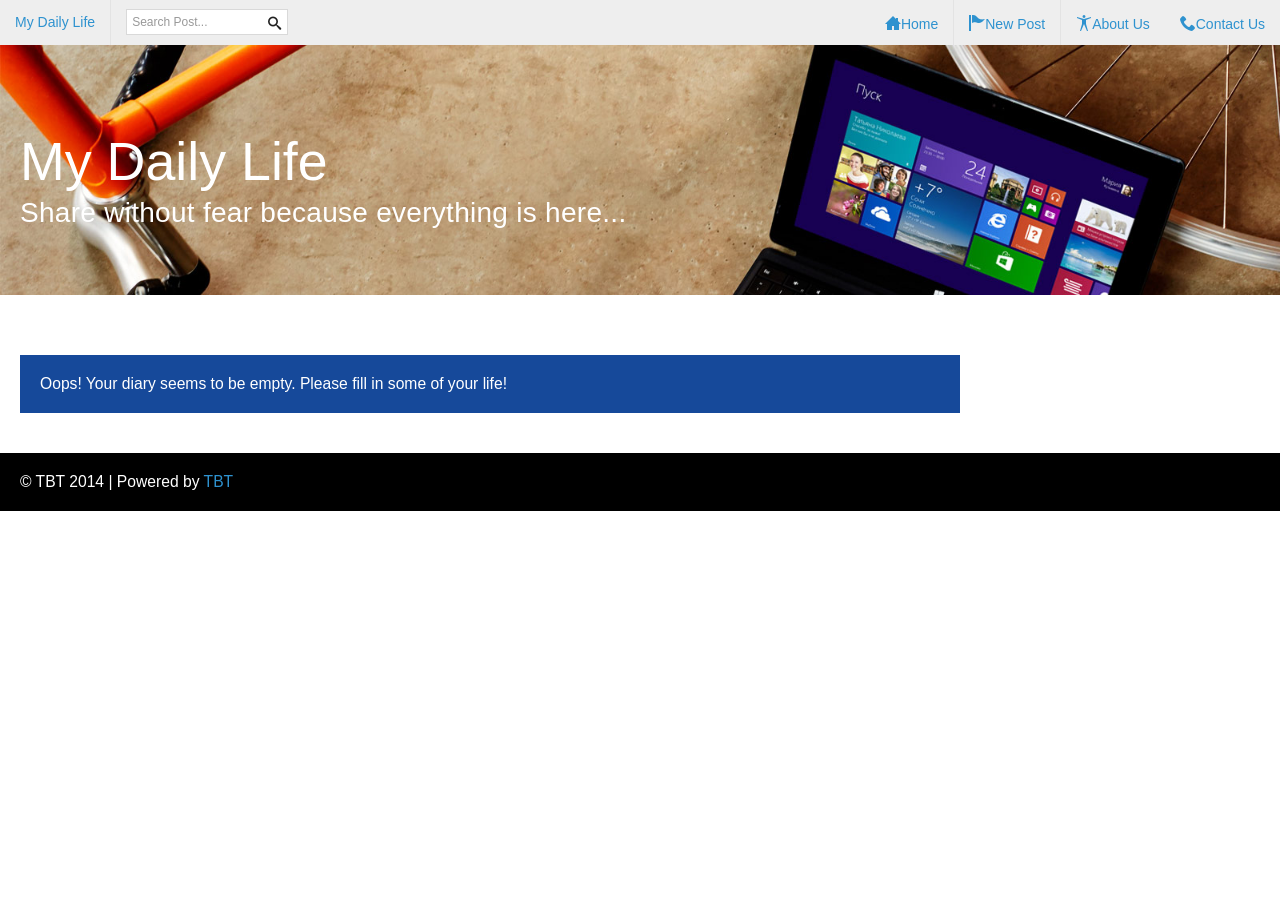
<file: index.html>
<!DOCTYPE html>
<html>

<head>
	<meta charset="utf-8">
	<meta name="viewport" content="width=device-width, initial-scale=1.0, maximum-scale=1.0, user-scalable=no">
	<meta name="application-name" content="Lifelog">
	<meta name="description" content="Lifelog is a javascript based blog to store your daily life routines locally. No content is stored in servers everything is on your computer.">
	<meta name="author" content="TBT">
	<meta name="keywords" content="blog,private, javascript, local, my life, personal diary">

	<title>My Daily Life</title>

	<link rel="stylesheet" href="css/metro-bootstrap.css">
	<link rel="stylesheet" href="css/metro-bootstrap-responsive.css">
	<link href="js/prettify/prettify.css" rel="stylesheet">
	<link href="css/custom.css" rel="stylesheet">

	<script src="js/json2.js"></script>
	<script src="js/jquery/jquery.min.js"></script>
	<script src="js/jquery/jquery.widget.min.js"></script>
	<script src="js/metro/metro.min.js"></script>

</head>

<body class="metro">
	<nav class="navigation-bar light">
		<nav class="navigation-bar-content">
			<div class="element">
				<a href=".">My Daily Life</a>
			</div>

			<div class="element place-right">
				<a href="#contact">
					<span class="icon-phone"></span>Contact Us
				</a>
			</div>
			<div class="element place-right">
				<a href="#about">
					<span class="icon-accessibility"></span>About Us
				</a>
			</div>
			<span class="element-divider place-right"></span>
			<div class="element place-right" id="newPost">
				<a href="#post">
					<span class="icon-flag-2"></span>New Post
				</a>
			</div>
			<span class="element-divider place-right"></span>
			<div class="element place-right">
				<a href=".">
					<span class="icon-home"></span>Home
				</a>
			</div>
			<span class="element-divider"></span>
			<div class="element input-element">
				<form>
					<div class="input-control text">
						<input type="text" id="search" placeholder="Search Post...">
						<button class="btn-search"></button>
					</div>
				</form>
			</div>
		</nav>
	</nav>

	<div class="grid">
		<div class="row margin-top0">
			<div class="header">
				<div class="padding20" style="padding-top:80px">
					<h1 class="fg-white">My Daily Life</h1>
					<h1 class="subheader fg-white">Share without fear because everything is here...</h1>
				</div>
			</div>
		</div>

		<div class="row padding20">
			<div class="span12" id="posts">
			</div>
		</div>

	</div>
	<div class="footer">
		&copy; TBT 2014 | Powered by <a href="http://fb.com/portoftbt">TBT</a>
	</div>

	<!-- Javascript -->
	<script src="js/AES.js"></script>
	<script src="js/sha512.js"></script>
	<script src="js/jstorage.js"></script>
	<script src="js/custom/storage.js"></script>
	<script type="text/javascript">
		$("#newPost").on('click', newPostBox);
	</script>
	
</body>

</html>
</file>
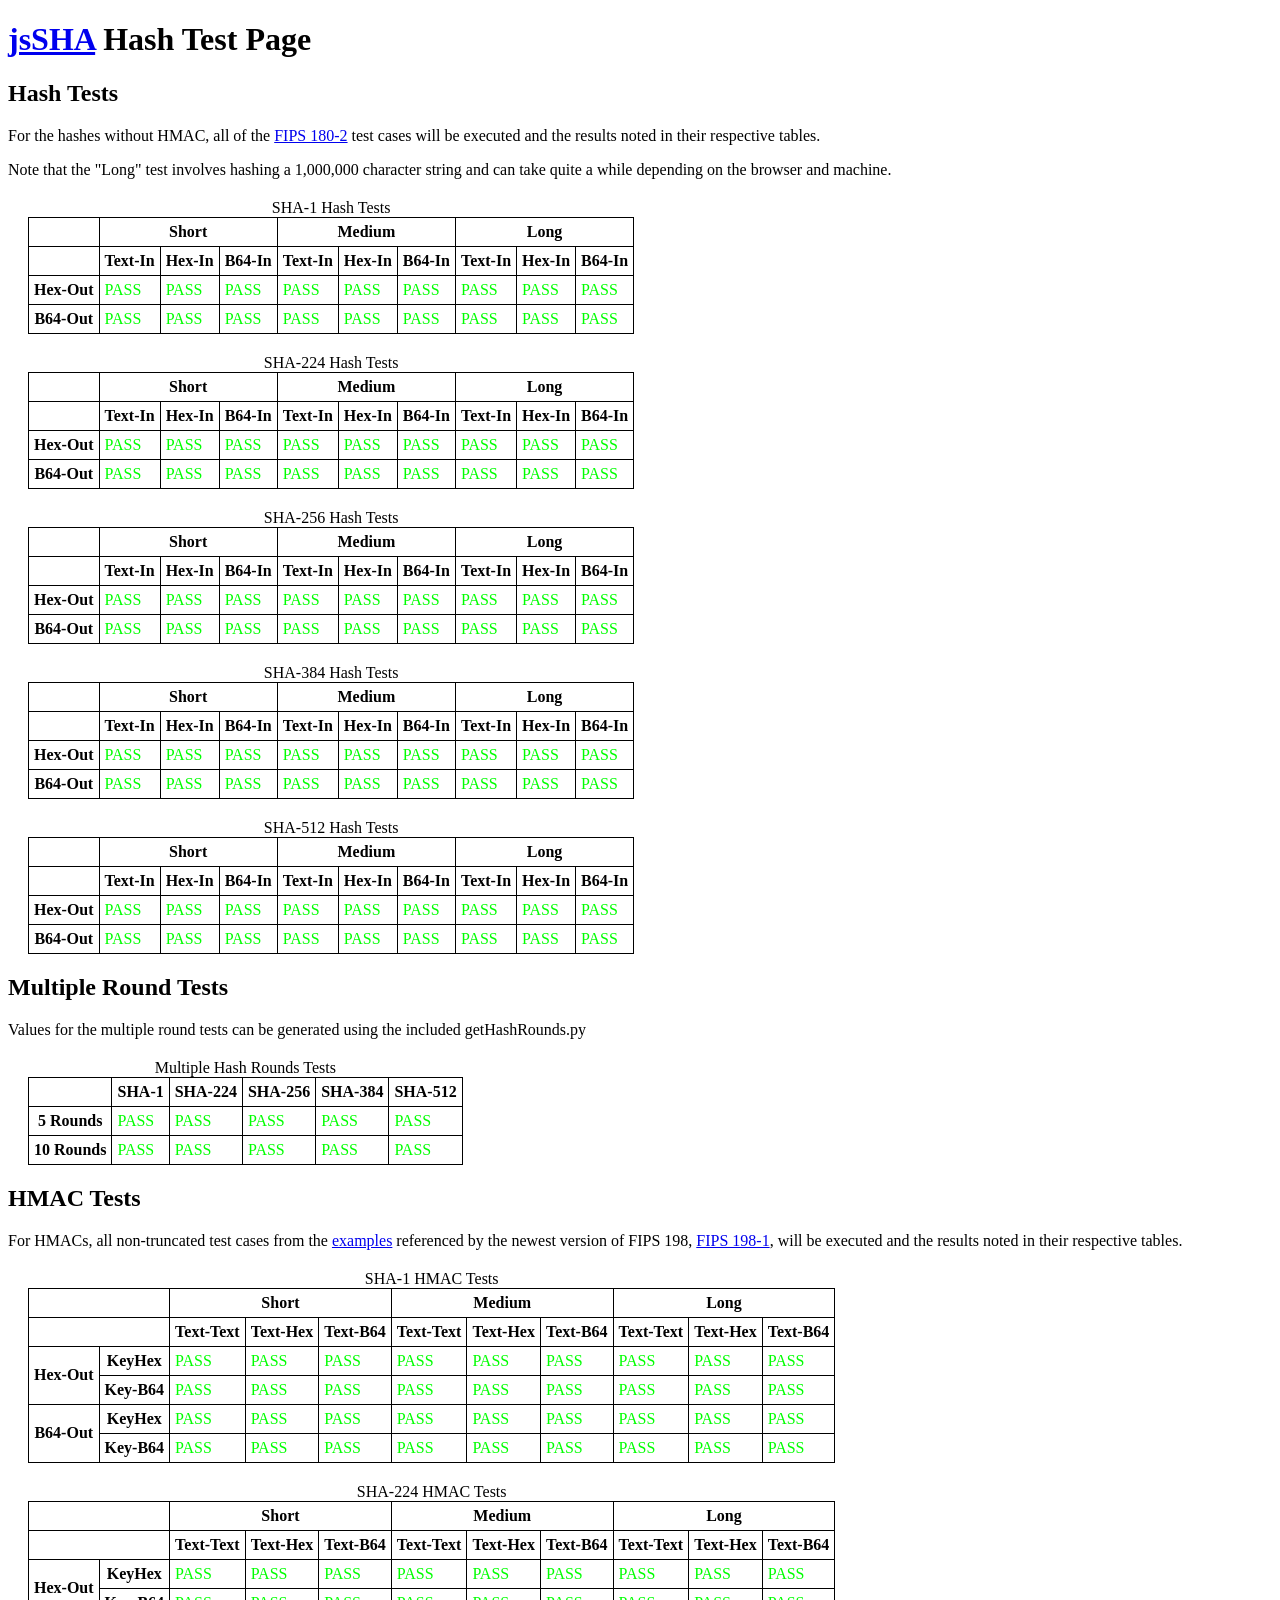
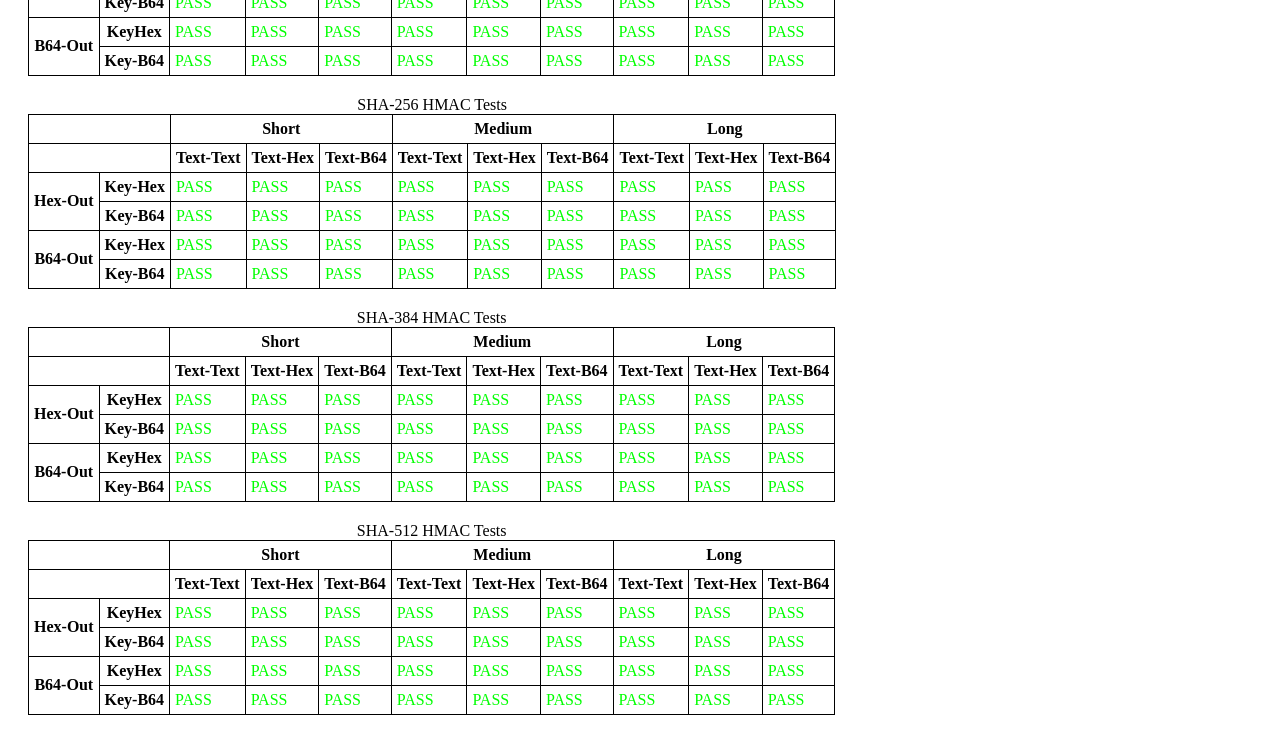
<file: jsSHA-1.5.0/test/test.html>
<!DOCTYPE html PUBLIC "-//W3C//DTD XHTML 1.0 Strict//EN" "http://www.w3.org/TR/xhtml1/DTD/xhtml1-strict.dtd">
<html xmlns="http://www.w3.org/1999/xhtml" xml:lang="en">
	<head>
		<title>jsSHA (http://caligatio.github.com/jsSHA/) - Test</title>
		<script type="text/javascript" src="../src/sha.js"></script>
		<meta http-equiv="Content-Type" content="text/html;charset=utf-8" />
		<style type="text/css">
			table
			{
				border: 1px solid black;
				border-collapse: collapse;
				margin: 20px;
			}

			td,th
			{
				border: 1px solid black;
				padding: 5px;
			}

			.correct
			{
				color: #00FF00;
				background-color: #FFFFFF;
			}

			.incorrect
			{
				color: #FF0000;
				background-color: #FFFFFF;
			}
		</style>
		<script type="text/javascript">
			<!--
			/* String helper needed to make the giant strings needed for SHA-384 and SHA-512 large test case */
			String.prototype.repeat = function(times) {
			   return (new Array(times + 1)).join(this);
			}

			function execute()
			{
				var algs = supportedAlgs();

				calcHashes(algs);
				calcHashesMulti(algs);
				calcHMACs(algs);
			}

			function supportedAlgs()
			{
				var supportedAlgs = [];
				var hashObj = new jsSHA("abc", "TEXT");

				try
				{
					hashObj.getHash("SHA-1", "HEX");
					supportedAlgs.push("SHA-1");
				}
				catch(e)
				{
					if (e != "Chosen SHA variant is not supported")
					{
						throw "Testing presence of SHA-1 failed";
					}
				}

				try
				{
					hashObj.getHash("SHA-256", "HEX");
					supportedAlgs.push("SHA-224");
					supportedAlgs.push("SHA-256");
				}
				catch(e)
				{
					if (e != "Chosen SHA variant is not supported")
					{
						throw "Testing presence of SHA-256 failed";
					}
				}

				try
				{
					hashObj.getHash("SHA-512", "HEX");
					supportedAlgs.push("SHA-384");
					supportedAlgs.push("SHA-512");
				}
				catch(e)
								{
					if (e != "Chosen SHA variant is not supported")
					{
						throw "Testing presence of SHA-512 failed";
					}
				}

				return supportedAlgs;
			}

			function calcHashes(algs)
			{
				/* Object that contains the small/medium/large test case inputs and outputs for all the hashes */
				var millionaAscii = "a".repeat(1000000), millionaHex = "61".repeat(1000000),
					millionaB64 = "YWFh".repeat(333333) + 'YQ==', data = {
					"SHA-1" : [
						{
							"textIn" : "abc",
							"hexIn" : "616263",
							"b64In" : "YWJj",
							"hexOut" : "a9993e364706816aba3e25717850c26c9cd0d89d",
							"b64Out" : "qZk+NkcGgWq6PiVxeFDCbJzQ2J0="
						},
						{
							"textIn" : "abcdbcdecdefdefgefghfghighijhijkijkljklmklmnlmnomnopnopq",
							"hexIn" : "6162636462636465636465666465666765666768666768696768696A68696A6B696A6B6C6A6B6C6D6B6C6D6E6C6D6E6F6D6E6F706E6F7071",
							"b64In" : "YWJjZGJjZGVjZGVmZGVmZ2VmZ2hmZ2hpZ2hpamhpamtpamtsamtsbWtsbW5sbW5vbW5vcG5vcHE=",
							"hexOut" : "84983e441c3bd26ebaae4aa1f95129e5e54670f1",
							"b64Out" : "hJg+RBw70m66rkqh+VEp5eVGcPE="
						},
						{
							"textIn" : millionaAscii,
							"hexIn" : millionaHex,
							"b64In" : millionaB64,
							"hexOut" : "34aa973cd4c4daa4f61eeb2bdbad27316534016f",
							"b64Out" : "NKqXPNTE2qT2Husr260nMWU0AW8="
						}
					],
					"SHA-224" : [

						{
							"textIn" : "abc",
							"hexIn" : "616263",
							"b64In" : "YWJj",
							"hexOut" : "23097d223405d8228642a477bda255b32aadbce4bda0b3f7e36c9da7",
							"b64Out" : "Iwl9IjQF2CKGQqR3vaJVsyqtvOS9oLP342ydpw=="
						},
						{
							"textIn" : "abcdbcdecdefdefgefghfghighijhijkijkljklmklmnlmnomnopnopq",
							"hexIn" : "6162636462636465636465666465666765666768666768696768696A68696A6B696A6B6C6A6B6C6D6B6C6D6E6C6D6E6F6D6E6F706E6F7071",
							"b64In" : "YWJjZGJjZGVjZGVmZGVmZ2VmZ2hmZ2hpZ2hpamhpamtpamtsamtsbWtsbW5sbW5vbW5vcG5vcHE=",
							"hexOut" : "75388b16512776cc5dba5da1fd890150b0c6455cb4f58b1952522525",
							"b64Out" : "dTiLFlEndsxdul2h/YkBULDGRVy09YsZUlIlJQ=="
						},
						{
							"textIn" : millionaAscii,
							"hexIn" : millionaHex,
							"b64In" : millionaB64,
							"hexOut" : "20794655980c91d8bbb4c1ea97618a4bf03f42581948b2ee4ee7ad67",
							"b64Out" : "IHlGVZgMkdi7tMHql2GKS/A/QlgZSLLuTuetZw=="
						}
					],
					"SHA-256" : [
						{
							"textIn" : "abc",
							"hexIn" : "616263",
							"b64In" : "YWJj",
							"hexOut" : "ba7816bf8f01cfea414140de5dae2223b00361a396177a9cb410ff61f20015ad",
							"b64Out" : "ungWv48Bz+pBQUDeXa4iI7ADYaOWF3qctBD/YfIAFa0="
						},
						{
							"textIn" : "abcdbcdecdefdefgefghfghighijhijkijkljklmklmnlmnomnopnopq",
							"hexIn" : "6162636462636465636465666465666765666768666768696768696A68696A6B696A6B6C6A6B6C6D6B6C6D6E6C6D6E6F6D6E6F706E6F7071",
							"b64In" : "YWJjZGJjZGVjZGVmZGVmZ2VmZ2hmZ2hpZ2hpamhpamtpamtsamtsbWtsbW5sbW5vbW5vcG5vcHE=",
							"hexOut" : "248d6a61d20638b8e5c026930c3e6039a33ce45964ff2167f6ecedd419db06c1",
							"b64Out" : "JI1qYdIGOLjlwCaTDD5gOaM85Flk/yFn9uzt1BnbBsE="
						},
						{
							"textIn" : millionaAscii,
							"hexIn" : millionaHex,
							"b64In" : millionaB64,
							"hexOut" : "cdc76e5c9914fb9281a1c7e284d73e67f1809a48a497200e046d39ccc7112cd0",
							"b64Out" : "zcduXJkU+5KBocfihNc+Z/GAmkiklyAOBG05zMcRLNA="
						}
					],
					"SHA-384" : [
						{
							"textIn" : "abc",
							"hexIn" : "616263",
							"b64In" : "YWJj",
							"hexOut" : "cb00753f45a35e8bb5a03d699ac65007272c32ab0eded1631a8b605a43ff5bed8086072ba1e7cc2358baeca134c825a7",
							"b64Out" : "ywB1P0WjXou1oD1pmsZQBycsMqsO3tFjGotgWkP/W+2AhgcroefMI1i67KE0yCWn"
						},
						{
							"textIn" : "abcdefghbcdefghicdefghijdefghijkefghijklfghijklmghijklmnhijklmnoijklmnopjklmnopqklmnopqrlmnopqrsmnopqrstnopqrstu",
							"hexIn" : "[base64]",
							"b64In" : "YWJjZGVmZ2hiY2RlZmdoaWNkZWZnaGlqZGVmZ2hpamtlZmdoaWprbGZnaGlqa2xtZ2hpamtsbW5oaWprbG1ub2lqa2xtbm9wamtsbW5vcHFrbG1ub3Bxcmxtbm9wcXJzbW5vcHFyc3Rub3BxcnN0dQ==",
							"hexOut" : "09330c33f71147e83d192fc782cd1b4753111b173b3b05d22fa08086e3b0f712fcc7c71a557e2db966c3e9fa91746039",
							"b64Out" : "CTMMM/cRR+g9GS/Hgs0bR1MRGxc7OwXSL6CAhuOw9xL8x8caVX4tuWbD6fqRdGA5"
						},
						{
							"textIn" : millionaAscii,
							"hexIn" : millionaHex,
							"b64In" : millionaB64,
							"hexOut" : "9d0e1809716474cb086e834e310a4a1ced149e9c00f248527972cec5704c2a5b07b8b3dc38ecc4ebae97ddd87f3d8985",
							"b64Out" : "nQ4YCXFkdMsIboNOMQpKHO0UnpwA8khSeXLOxXBMKlsHuLPcOOzE666X3dh/PYmF"
						}
					],
					"SHA-512" : [
						{
							"textIn" : "abc",
							"hexIn" : "616263",
							"b64In" : "YWJj",
							"hexOut" : "ddaf35a193617abacc417349ae20413112e6fa4e89a97ea20a9eeee64b55d39a2192992a274fc1a836ba3c23a3feebbd454d4423643ce80e2a9ac94fa54ca49f",
							"b64Out" : "3a81oZNherrMQXNJriBBMRLm+k6JqX6iCp7u5ktV05ohkpkqJ0/BqDa6PCOj/uu9RU1EI2Q86A4qmslPpUyknw=="
						},
						{
							"textIn" : "abcdefghbcdefghicdefghijdefghijkefghijklfghijklmghijklmnhijklmnoijklmnopjklmnopqklmnopqrlmnopqrsmnopqrstnopqrstu",
							"hexIn" : "[base64]",
							"b64In" : "YWJjZGVmZ2hiY2RlZmdoaWNkZWZnaGlqZGVmZ2hpamtlZmdoaWprbGZnaGlqa2xtZ2hpamtsbW5oaWprbG1ub2lqa2xtbm9wamtsbW5vcHFrbG1ub3Bxcmxtbm9wcXJzbW5vcHFyc3Rub3BxcnN0dQ==",
							"hexOut" : "8e959b75dae313da8cf4f72814fc143f8f7779c6eb9f7fa17299aeadb6889018501d289e4900f7e4331b99dec4b5433ac7d329eeb6dd26545e96e55b874be909",
							"b64Out" : "jpWbddrjE9qM9PcoFPwUP493ecbrn3+hcpmurbaIkBhQHSieSQD35DMbmd7EtUM6x9Mp7rbdJlReluVbh0vpCQ=="
						},
						{
							"textIn" : millionaAscii,
							"hexIn" : millionaHex,
							"b64In" : millionaB64,
							"hexOut" : "e718483d0ce769644e2e42c7bc15b4638e1f98b13b2044285632a803afa973ebde0ff244877ea60a4cb0432ce577c31beb009c5c2c49aa2e4eadb217ad8cc09b",
							"b64Out" : "5xhIPQznaWROLkLHvBW0Y44fmLE7IEQoVjKoA6+pc+veD/JEh36mCkywQyzld8Mb6wCcXCxJqi5OrbIXrYzAmw=="
						}
					]
				}

				for (var j = 0; j < algs.length; j++)
				{
					var hashType = algs[j];
					var table = document.getElementById(hashType + "_hash")

					for (var i = 0; i < data[hashType].length; i++)
					{
						/* Grab the TEXT input for a given hash and test case */
						var shaObj = new jsSHA(data[hashType][i]['textIn'], 'TEXT');

						/* Test the Hex output */
						if (data[hashType][i]['hexOut'] == shaObj.getHash(hashType, "HEX"))
						{
							table.rows[2].cells[3*i+1].innerHTML = "PASS";
							table.rows[2].cells[3*i+1].className= "correct";
						}
						else
						{
							table.rows[2].cells[3*i+1].innerHTML = "FAIL";
							table.rows[2].cells[3*i+1].className= "incorrect";
						}

						/* Test the Base-64 output */
						if (data[hashType][i]['b64Out'] == shaObj.getHash(hashType, "B64"))
						{
							table.rows[3].cells[3*i+1].innerHTML = "PASS";
							table.rows[3].cells[3*i+1].className= "correct";
						}
						else
						{
							table.rows[3].cells[3*i+1].innerHTML = "FAIL";
							table.rows[3].cells[3*i+1].className= "incorrect";
						}

						/* Grab the Hex input for a given hash and test case */
						shaObj = new jsSHA(data[hashType][i]['hexIn'], 'HEX');

						/* Test the Hex output */
						if (data[hashType][i]['hexOut'] == shaObj.getHash(hashType, "HEX"))
						{
							table.rows[2].cells[3*i+2].innerHTML = "PASS";
							table.rows[2].cells[3*i+2].className= "correct";
						}
						else
						{
							table.rows[2].cells[3*i+2].innerHTML = "FAIL";
							table.rows[2].cells[3*i+2].className= "incorrect";
						}

						/* Test the Base-64 output */
						if (data[hashType][i]['b64Out'] == shaObj.getHash(hashType, "B64"))
						{
							table.rows[3].cells[3*i+2].innerHTML = "PASS";
							table.rows[3].cells[3*i+2].className= "correct";
						}
						else
						{
							table.rows[3].cells[3*i+2].innerHTML = "FAIL";
							table.rows[3].cells[3*i+2].className= "incorrect";
						}

						/* Grab the B64 input for a given hash and test case */
						shaObj = new jsSHA(data[hashType][i]['b64In'], 'B64');

						/* Test the Hex output */
						if (data[hashType][i]['hexOut'] == shaObj.getHash(hashType, "HEX"))
						{
							table.rows[2].cells[3*i+3].innerHTML = "PASS";
							table.rows[2].cells[3*i+3].className= "correct";
						}
						else
						{
							table.rows[2].cells[3*i+3].innerHTML = "FAIL";
							table.rows[2].cells[3*i+3].className= "incorrect";
						}

						/* Test the Base-64 output */
						if (data[hashType][i]['b64Out'] == shaObj.getHash(hashType, "B64"))
						{
							table.rows[3].cells[3*i+3].innerHTML = "PASS";
							table.rows[3].cells[3*i+3].className= "correct";
						}
						else
						{
							table.rows[3].cells[3*i+3].innerHTML = "FAIL";
							table.rows[3].cells[3*i+3].className= "incorrect";
						}
					}
				}
			}

			function calcHashesMulti(algs)
			{
				/* Object that contains the case inputs and outputs for all the multi round hashes */
				var data = {
					"SHA-1" : {
						"textIn" : "abc",
						"hexOut5" : "b5c64925eb9940259be55c005c9cecc7d9897ef9",
						"hexOut10" : "94ebc0d3c81b61eb98670666f5fde68560c4e165"
					},
					"SHA-224" : {
							"textIn" : "abc",
							"hexOut5" : "5b4b17f720d52c6a864229e784fb636184ca48ce7dd848fdad986239",
							"hexOut10" : "5230eb37afcc115f4f380a9f50c4743d457bbe586e6faa6bf21696f9"
					},
					"SHA-256" : {
						"textIn" : "abc",
						"hexOut5" : "184f6d6e82554c051b33f15e7ffffecb0cc0f461a29096c41c214e168e34c21d",
						"hexOut10" : "10e286f907c0fe9f02cea3864cbaec04ae47e2c0a13b60473bc9968a4851b219"
					},
					"SHA-384" : {
						"textIn" : "abc",
						"hexOut5" : "a4aa4cd8534aecb2d07765f928303d1d2609835ea85d14312bcee264e99dc5d7dc08bb18ec694053fd7fe6906706d55f",
						"hexOut10" : "b80c82979453f2f3dcf89ec4cef5c71e89837537de170e3942af8b37757cc790d4cc4ebe16a52164ad19f3a02d192f1c"
					},
					"SHA-512" : {
						"textIn" : "abc",
						"hexOut5" : "299b2e3ce932e4d0e9005345e37af5a4cc6be21e6b6e21231ce71ccde2a7aba4a6822cd7a9aaf9b13918db05ede70d3f1e6af65f8ad0bda1c4c4fa263e3cabdd",
						"hexOut10" : "4c3ead8c83442fff47d4386702044f2a6c19730a806de541964b0fa9987cac08641611e02b2e0742ef2600ff82bfe3a711567c8e76dda16b4948f4c76e3c6e9c"
					}
				}

				var table = document.getElementById("HashRounds");
				var table_head = table.tHead
				var table_body = table.tBodies[0];

				for (var j = 0; j < algs.length; j++)
				{
					var hashType = algs[j];
					
					/* Dynamically build the table structure */
					new_th = document.createElement('th');
					new_th.innerHTML = hashType;
					table_head.rows[0].appendChild(new_th);
					table_body.rows[0].insertCell(-1);
					table_body.rows[1].insertCell(-1);

					/* Grab the TEXT input for a given hash and test case */
					var shaObj = new jsSHA(data[hashType]['textIn'], 'TEXT');

					/* Test the Hex output */
					if (data[hashType]['hexOut5'] == shaObj.getHash(hashType, "HEX", 5))
					{
						table.rows[1].cells[j+1].innerHTML = "PASS";
						table.rows[1].cells[j+1].className= "correct";
					}
					else
					{
						table.rows[1].cells[j+1].innerHTML = "FAIL";
						table.rows[1].cells[j+1].className= "incorrect";
					}
					
					if (data[hashType]['hexOut10'] == shaObj.getHash(hashType, "HEX", 10))
					{
						table.rows[2].cells[j+1].innerHTML = "PASS";
						table.rows[2].cells[j+1].className= "correct";
					}
					else
					{
						table.rows[2].cells[j+1].innerHTML = "FAIL";
						table.rows[2].cells[j+1].className= "incorrect";
					}
				}
			}
			
			function calcHMACs(algs)
			{
				/* Object that contains the small/medium/large test case inputs and outputs for all the hashes */
				var data = {
					"SHA-1" : [
						{
							"text" : "Sample message for keylen=blocklen",
							"textHex" : "53616D706C65206D65737361676520666F72206B65796C656E3D626C6F636B6C656E",
							"textB64" : "U2FtcGxlIG1lc3NhZ2UgZm9yIGtleWxlbj1ibG9ja2xlbg==",
							"keyHex" : "000102030405060708090A0B0C0D0E0F101112131415161718191A1B1C1D1E1F202122232425262728292A2B2C2D2E2F303132333435363738393A3B3C3D3E3F",
							"keyB64" : "AAECAwQFBgcICQoLDA0ODxAREhMUFRYXGBkaGxwdHh8gISIjJCUmJygpKissLS4vMDEyMzQ1Njc4OTo7PD0+Pw==",
							"hexOut" : "5fd596ee78d5553c8ff4e72d266dfd192366da29",
							"b64Out" : "X9WW7njVVTyP9OctJm39GSNm2ik="
						},
						{
							"text" : "Sample message for keylen<blocklen",
							"textHex" : "53616D706C65206D65737361676520666F72206B65796C656E3C626C6F636B6C656E",
							"textB64" : "U2FtcGxlIG1lc3NhZ2UgZm9yIGtleWxlbjxibG9ja2xlbg==",
							"keyHex" :  "000102030405060708090A0B0C0D0E0F10111213",
							"keyB64" : "AAECAwQFBgcICQoLDA0ODxAREhM=",
							"hexOut" : "4c99ff0cb1b31bd33f8431dbaf4d17fcd356a807",
							"b64Out" : "TJn/DLGzG9M/hDHbr00X/NNWqAc="
						},
						{
							"text" : "Sample message for keylen=blocklen",
							"textHex" : "53616D706C65206D65737361676520666F72206B65796C656E3D626C6F636B6C656E",
							"textB64" : "U2FtcGxlIG1lc3NhZ2UgZm9yIGtleWxlbj1ibG9ja2xlbg==",
							"keyHex" : "[base64]",
							"keyB64" : "AAECAwQFBgcICQoLDA0ODxAREhMUFRYXGBkaGxwdHh8gISIjJCUmJygpKissLS4vMDEyMzQ1Njc4OTo7PD0+P0BBQkNERUZHSElKS0xNTk9QUVJTVFVWV1hZWltcXV5fYGFiYw==",
							"hexOut" : "2d51b2f7750e410584662e38f133435f4c4fd42a",
							"b64Out" : "LVGy93UOQQWEZi448TNDX0xP1Co="
						}
					],
					"SHA-224" : [
						{
							"text" : "Sample message for keylen=blocklen",
							"textHex" : "53616D706C65206D65737361676520666F72206B65796C656E3D626C6F636B6C656E",
							"textB64" : "U2FtcGxlIG1lc3NhZ2UgZm9yIGtleWxlbj1ibG9ja2xlbg==",
							"keyHex" : "000102030405060708090A0B0C0D0E0F101112131415161718191A1B1C1D1E1F202122232425262728292A2B2C2D2E2F303132333435363738393A3B3C3D3E3F",
							"keyB64" : "AAECAwQFBgcICQoLDA0ODxAREhMUFRYXGBkaGxwdHh8gISIjJCUmJygpKissLS4vMDEyMzQ1Njc4OTo7PD0+Pw==",
							"hexOut" : "c7405e3ae058e8cd30b08b4140248581ed174cb34e1224bcc1efc81b",
							"b64Out" : "x0BeOuBY6M0wsItBQCSFge0XTLNOEiS8we/IGw=="
						},
						{
							"text" : "Sample message for keylen<blocklen",
							"textHex" : "53616D706C65206D65737361676520666F72206B65796C656E3C626C6F636B6C656E",
							"textB64" : "U2FtcGxlIG1lc3NhZ2UgZm9yIGtleWxlbjxibG9ja2xlbg==",
							"keyHex" :  "000102030405060708090A0B0C0D0E0F101112131415161718191A1B",
							"keyB64" : "AAECAwQFBgcICQoLDA0ODxAREhMUFRYXGBkaGw==",
							"hexOut" : "e3d249a8cfb67ef8b7a169e9a0a599714a2cecba65999a51beb8fbbe",
							"b64Out" : "49JJqM+2fvi3oWnpoKWZcUos7LplmZpRvrj7vg=="
						},
						{
							"text" : "Sample message for keylen=blocklen",
							"textHex" : "53616D706C65206D65737361676520666F72206B65796C656E3D626C6F636B6C656E",
							"textB64" : "U2FtcGxlIG1lc3NhZ2UgZm9yIGtleWxlbj1ibG9ja2xlbg==",
							"keyHex" : "[base64]",
							"keyB64" : "AAECAwQFBgcICQoLDA0ODxAREhMUFRYXGBkaGxwdHh8gISIjJCUmJygpKissLS4vMDEyMzQ1Njc4OTo7PD0+P0BBQkNERUZHSElKS0xNTk9QUVJTVFVWV1hZWltcXV5fYGFiYw==",
							"hexOut" : "91c52509e5af8531601ae6230099d90bef88aaefb961f4080abc014d",
							"b64Out" : "kcUlCeWvhTFgGuYjAJnZC++Iqu+5YfQICrwBTQ=="
						}
					],
					"SHA-256" : [
						{
							"text" : "Sample message for keylen=blocklen",
							"textHex" : "53616D706C65206D65737361676520666F72206B65796C656E3D626C6F636B6C656E",
							"textB64" : "U2FtcGxlIG1lc3NhZ2UgZm9yIGtleWxlbj1ibG9ja2xlbg==",
							"keyHex" : "000102030405060708090A0B0C0D0E0F101112131415161718191A1B1C1D1E1F202122232425262728292A2B2C2D2E2F303132333435363738393A3B3C3D3E3F",
							"keyB64" : "AAECAwQFBgcICQoLDA0ODxAREhMUFRYXGBkaGxwdHh8gISIjJCUmJygpKissLS4vMDEyMzQ1Njc4OTo7PD0+Pw==",
							"hexOut" : "8bb9a1db9806f20df7f77b82138c7914d174d59e13dc4d0169c9057b133e1d62",
							"b64Out" : "i7mh25gG8g3393uCE4x5FNF01Z4T3E0BackFexM+HWI="
						},
						{
							"text" : "Sample message for keylen<blocklen",
							"textHex" : "53616D706C65206D65737361676520666F72206B65796C656E3C626C6F636B6C656E",
							"textB64" : "U2FtcGxlIG1lc3NhZ2UgZm9yIGtleWxlbjxibG9ja2xlbg==",
							"keyHex" :  "000102030405060708090A0B0C0D0E0F101112131415161718191A1B1C1D1E1F",
							"keyB64" : "AAECAwQFBgcICQoLDA0ODxAREhMUFRYXGBkaGxwdHh8=",
							"hexOut" : "a28cf43130ee696a98f14a37678b56bcfcbdd9e5cf69717fecf5480f0ebdf790",
							"b64Out" : "ooz0MTDuaWqY8Uo3Z4tWvPy92eXPaXF/7PVIDw6995A="
						},
						{
							"text" : "Sample message for keylen=blocklen",
							"textHex" : "53616D706C65206D65737361676520666F72206B65796C656E3D626C6F636B6C656E",
							"textB64" : "U2FtcGxlIG1lc3NhZ2UgZm9yIGtleWxlbj1ibG9ja2xlbg==",
							"keyHex" : "[base64]",
							"keyB64" : "AAECAwQFBgcICQoLDA0ODxAREhMUFRYXGBkaGxwdHh8gISIjJCUmJygpKissLS4vMDEyMzQ1Njc4OTo7PD0+P0BBQkNERUZHSElKS0xNTk9QUVJTVFVWV1hZWltcXV5fYGFiYw==",
							"hexOut" : "bdccb6c72ddeadb500ae768386cb38cc41c63dbb0878ddb9c7a38a431b78378d",
							"b64Out" : "vcy2xy3erbUArnaDhss4zEHGPbsIeN25x6OKQxt4N40="
						}
					],
					"SHA-384" : [
						{
							"text" : "Sample message for keylen=blocklen",
							"textHex" : "53616D706C65206D65737361676520666F72206B65796C656E3D626C6F636B6C656E",
							"textB64" : "U2FtcGxlIG1lc3NhZ2UgZm9yIGtleWxlbj1ibG9ja2xlbg==",
							"keyHex":"[base64]",
							"keyB64" : "AAECAwQFBgcICQoLDA0ODxAREhMUFRYXGBkaGxwdHh8gISIjJCUmJygpKissLS4vMDEyMzQ1Njc4OTo7PD0+P0BBQkNERUZHSElKS0xNTk9QUVJTVFVWV1hZWltcXV5fYGFiY2RlZmdoaWprbG1ub3BxcnN0dXZ3eHl6e3x9fn8=",
							"hexOut" : "63c5daa5e651847ca897c95814ab830bededc7d25e83eef9195cd45857a37f448947858f5af50cc2b1b730ddf29671a9",
							"b64Out" : "Y8XapeZRhHyol8lYFKuDC+3tx9Jeg+75GVzUWFejf0SJR4WPWvUMwrG3MN3ylnGp"
						},
						{
							"text" : "Sample message for keylen<blocklen",
							"textHex" : "53616D706C65206D65737361676520666F72206B65796C656E3C626C6F636B6C656E",
							"textB64" : "U2FtcGxlIG1lc3NhZ2UgZm9yIGtleWxlbjxibG9ja2xlbg==",
							"keyHex" :  "000102030405060708090A0B0C0D0E0F101112131415161718191A1B1C1D1E1F202122232425262728292A2B2C2D2E2F",
							"keyB64" : "AAECAwQFBgcICQoLDA0ODxAREhMUFRYXGBkaGxwdHh8gISIjJCUmJygpKissLS4v",
							"hexOut" : "6eb242bdbb582ca17bebfa481b1e23211464d2b7f8c20b9ff2201637b93646af5ae9ac316e98db45d9cae773675eeed0",
							"b64Out" : "brJCvbtYLKF76/pIGx4jIRRk0rf4wguf8iAWN7k2Rq9a6awxbpjbRdnK53NnXu7Q"
						},
						{
							"text" : "Sample message for keylen=blocklen",
							"textHex" : "53616D706C65206D65737361676520666F72206B65796C656E3D626C6F636B6C656E",
							"textB64" : "U2FtcGxlIG1lc3NhZ2UgZm9yIGtleWxlbj1ibG9ja2xlbg==",
							"keyHex" : "[base64]",
							"keyB64" : "[base64]/wMHCw8TFxsc=",
							"hexOut" : "5b664436df69b0ca22551231a3f0a3d5b4f97991713cfa84bff4d0792eff96c27dccbbb6f79b65d548b40e8564cef594",
							"b64Out" : "W2ZENt9psMoiVRIxo/Cj1bT5eZFxPPqEv/TQeS7/lsJ9zLu295tl1Ui0DoVkzvWU"
						}
					],
					"SHA-512" : [
						{
							"text" : "Sample message for keylen=blocklen",
							"textHex" : "53616D706C65206D65737361676520666F72206B65796C656E3D626C6F636B6C656E",
							"textB64" : "U2FtcGxlIG1lc3NhZ2UgZm9yIGtleWxlbj1ibG9ja2xlbg==",
							"keyHex" : "[base64]",
							"keyB64" : "AAECAwQFBgcICQoLDA0ODxAREhMUFRYXGBkaGxwdHh8gISIjJCUmJygpKissLS4vMDEyMzQ1Njc4OTo7PD0+P0BBQkNERUZHSElKS0xNTk9QUVJTVFVWV1hZWltcXV5fYGFiY2RlZmdoaWprbG1ub3BxcnN0dXZ3eHl6e3x9fn8=",
							"hexOut" : "fc25e240658ca785b7a811a8d3f7b4ca48cfa26a8a366bf2cd1f836b05fcb024bd36853081811d6cea4216ebad79da1cfcb95ea4586b8a0ce356596a55fb1347",
							"b64Out" : "/CXiQGWMp4W3qBGo0/e0ykjPomqKNmvyzR+DawX8sCS9NoUwgYEdbOpCFuutedoc/LlepFhrigzjVllqVfsTRw=="
						},
						{
							"text" : "Sample message for keylen<blocklen",
							"textHex" : "53616D706C65206D65737361676520666F72206B65796C656E3C626C6F636B6C656E",
							"textB64" : "U2FtcGxlIG1lc3NhZ2UgZm9yIGtleWxlbjxibG9ja2xlbg==",
							"keyHex" :  "000102030405060708090A0B0C0D0E0F101112131415161718191A1B1C1D1E1F202122232425262728292A2B2C2D2E2F303132333435363738393A3B3C3D3E3F",
							"keyB64" : "AAECAwQFBgcICQoLDA0ODxAREhMUFRYXGBkaGxwdHh8gISIjJCUmJygpKissLS4vMDEyMzQ1Njc4OTo7PD0+Pw==",
							"hexOut" : "fd44c18bda0bb0a6ce0e82b031bf2818f6539bd56ec00bdc10a8a2d730b3634de2545d639b0f2cf710d0692c72a1896f1f211c2b922d1a96c392e07e7ea9fedc",
							"b64Out" : "/UTBi9oLsKbODoKwMb8oGPZTm9VuwAvcEKii1zCzY03iVF1jmw8s9xDQaSxyoYlvHyEcK5ItGpbDkuB+fqn+3A=="
						},
						{
							"text" : "Sample message for keylen=blocklen",
							"textHex" : "53616D706C65206D65737361676520666F72206B65796C656E3D626C6F636B6C656E",
							"textB64" : "U2FtcGxlIG1lc3NhZ2UgZm9yIGtleWxlbj1ibG9ja2xlbg==",
							"keyHex" : "[base64]",
							"keyB64" : "[base64]/wMHCw8TFxsc=",
							"hexOut" : "d93ec8d2de1ad2a9957cb9b83f14e76ad6b5e0cce285079a127d3b14bccb7aa7286d4ac0d4ce64215f2bc9e6870b33d97438be4aaa20cda5c5a912b48b8e27f3",
							"b64Out" : "2T7I0t4a0qmVfLm4PxTnata14MzihQeaEn07FLzLeqcobUrA1M5kIV8ryeaHCzPZdDi+SqogzaXFqRK0i44n8w=="
						}
					]
				}

				for (var j = 0; j < algs.length; j++)
				{
					var hashType = algs[j];
					var table = document.getElementById(hashType + "_hmac")

					for (var i = 0; i < data[hashType].length; i++)
					{
						/* Grab the TEXT input for a given hash and test case */
						var shaObj = new jsSHA(data[hashType][i]['text'], 'TEXT');

						/* Test Text-Text/Key-Hex/Out-Hex */
						if (data[hashType][i]['hexOut'] == shaObj.getHMAC(data[hashType][i]['keyHex'], "HEX", hashType, "HEX"))
						{
							table.rows[2].cells[3*i+2].innerHTML = "PASS"
							table.rows[2].cells[3*i+2].className= "correct";
						}
						else
						{
							table.rows[2].cells[3*i+2].innerHTML = "FAIL"
							table.rows[2].cells[3*i+2].className= "incorrect";
						}

						/* Test Text-Text/Key-B64/Out-Hex */
						if (data[hashType][i]['hexOut'] == shaObj.getHMAC(data[hashType][i]['keyB64'], "B64", hashType, "HEX"))
						{
							table.rows[3].cells[3*i+1].innerHTML = "PASS"
							table.rows[3].cells[3*i+1].className= "correct";
						}
						else
						{
							table.rows[3].cells[3*i+1].innerHTML = "FAIL"
							table.rows[3].cells[3*i+1].className= "incorrect";
						}

						/* Test Text-Text/Key-Hex/Out-B64 */
						if (data[hashType][i]['b64Out'] == shaObj.getHMAC(data[hashType][i]['keyHex'], "HEX", hashType, "B64"))
						{
							table.rows[4].cells[3*i+2].innerHTML = "PASS"
							table.rows[4].cells[3*i+2].className= "correct";
						}
						else
						{
							table.rows[4].cells[3*i+2].innerHTML = "FAIL"
							table.rows[4].cells[3*i+2].className= "incorrect";
						}

						/* Test Text-Text/Key-B64/Out-B64 */
						if (data[hashType][i]['b64Out'] == shaObj.getHMAC(data[hashType][i]['keyB64'], "B64", hashType, "B64"))
						{
							table.rows[5].cells[3*i+1].innerHTML = "PASS"
							table.rows[5].cells[3*i+1].className= "correct";
						}
						else
						{
							table.rows[5].cells[3*i+1].innerHTML = "FAIL"
							table.rows[5].cells[3*i+1].className= "incorrect";
						}

						/* Grab the Hex input for a given hash and test case */
						shaObj = new jsSHA(data[hashType][i]['textHex'], 'HEX');

						/* Test Text-Hex/Key-Hex/Out-Hex */
						if (data[hashType][i]['hexOut'] == shaObj.getHMAC(data[hashType][i]['keyHex'], "HEX", hashType, "HEX"))
						{
							table.rows[2].cells[3*i+3].innerHTML = "PASS"
							table.rows[2].cells[3*i+3].className= "correct";
						}
						else
						{
							table.rows[2].cells[3*i+3].innerHTML = "FAIL"
							table.rows[2].cells[3*i+3].className= "incorrect";
						}

						/* Test Text-Hex/Key-B64/Out-Hex */
						if (data[hashType][i]['hexOut'] == shaObj.getHMAC(data[hashType][i]['keyB64'], "B64", hashType, "HEX"))
						{
							table.rows[3].cells[3*i+2].innerHTML = "PASS"
							table.rows[3].cells[3*i+2].className= "correct";
						}
						else
						{
							table.rows[3].cells[3*i+2].innerHTML = "FAIL"
							table.rows[3].cells[3*i+2].className= "incorrect";
						}

						/* Test Text-Hex/Key-Hex/Out-B64 */
						if (data[hashType][i]['b64Out'] == shaObj.getHMAC(data[hashType][i]['keyHex'], "HEX", hashType, "B64"))
						{
							table.rows[4].cells[3*i+3].innerHTML = "PASS"
							table.rows[4].cells[3*i+3].className= "correct";
						}
						else
						{
							table.rows[4].cells[3*i+3].innerHTML = "FAIL"
							table.rows[4].cells[3*i+3].className= "incorrect";
						}

						/* Test Text-Hex/Key-B64/Out-B64 */
						if (data[hashType][i]['b64Out'] == shaObj.getHMAC(data[hashType][i]['keyB64'], "B64", hashType, "B64"))
						{
							table.rows[5].cells[3*i+2].innerHTML = "PASS"
							table.rows[5].cells[3*i+2].className= "correct";
						}
						else
						{
							table.rows[5].cells[3*i+2].innerHTML = "FAIL"
							table.rows[5].cells[3*i+2].className= "incorrect";
						}

						/* Grab the B64 input for a given hash and test case */
						shaObj = new jsSHA(data[hashType][i]['textB64'], 'B64');

						/* Test Text-B64/Key-Hex/Out-Hex */
						if (data[hashType][i]['hexOut'] == shaObj.getHMAC(data[hashType][i]['keyHex'], "HEX", hashType, "HEX"))
						{
							table.rows[2].cells[3*i+4].innerHTML = "PASS"
							table.rows[2].cells[3*i+4].className= "correct";
						}
						else
						{
							table.rows[2].cells[3*i+4].innerHTML = "FAIL"
							table.rows[2].cells[3*i+4].className= "incorrect";
						}

						/* Test Text-B64/Key-B64/Out-Hex */
						if (data[hashType][i]['hexOut'] == shaObj.getHMAC(data[hashType][i]['keyB64'], "B64", hashType, "HEX"))
						{
							table.rows[3].cells[3*i+3].innerHTML = "PASS"
							table.rows[3].cells[3*i+3].className= "correct";
						}
						else
						{
							table.rows[3].cells[3*i+3].innerHTML = "FAIL"
							table.rows[3].cells[3*i+3].className= "incorrect";
						}

						/* Test Text-B64/Key-Hex/Out-B64 */
						if (data[hashType][i]['b64Out'] == shaObj.getHMAC(data[hashType][i]['keyHex'], "HEX", hashType, "B64"))
						{
							table.rows[4].cells[3*i+4].innerHTML = "PASS"
							table.rows[4].cells[3*i+4].className= "correct";
						}
						else
						{
							table.rows[4].cells[3*i+4].innerHTML = "FAIL"
							table.rows[4].cells[3*i+4].className= "incorrect";
						}

						/* Test Text-B64/Key-B64/Out-B64 */
						if (data[hashType][i]['b64Out'] == shaObj.getHMAC(data[hashType][i]['keyB64'], "B64", hashType, "B64"))
						{
							table.rows[5].cells[3*i+3].innerHTML = "PASS"
							table.rows[5].cells[3*i+3].className= "correct";
						}
						else
						{
							table.rows[5].cells[3*i+3].innerHTML = "FAIL"
							table.rows[5].cells[3*i+3].className= "incorrect";
						}
					}
				}
			}
			// -->
		</script>
	</head>
	<body onload="execute()">
		<h1><a href="http://caligatio.github.com/jsSHA/">jsSHA</a> Hash Test Page</h1>
		<h2>Hash Tests</h2>
		<p>
			For the hashes without HMAC, all of the <a href="http://csrc.nist.gov/publications/fips/fips180-2/fips180-2withchangenotice.pdf">FIPS 180-2</a> test cases will be executed and the results noted in their respective tables.
		</p>

		<p>
			Note that the "Long" test involves hashing a 1,000,000 character string and can take quite a while depending on the browser and machine.
		</p>

		<table id="SHA-1_hash">
			<caption>SHA-1 Hash Tests</caption>
			<thead>
				<tr>
					<th></th>
					<th colspan="3">Short</th>
					<th colspan="3">Medium</th>
					<th colspan="3">Long</th>
				</tr>
				<tr>
					<th></th>
					<th>Text-In</th>
					<th>Hex-In</th>
					<th>B64-In</th>
					<th>Text-In</th>
					<th>Hex-In</th>
					<th>B64-In</th>
					<th>Text-In</th>
					<th>Hex-In</th>
					<th>B64-In</th>
				</tr>
			</thead>
			<tbody>
				<tr>
					<th>Hex-Out</th>
					<td>?</td>
					<td>?</td>
					<td>?</td>
					<td>?</td>
					<td>?</td>
					<td>?</td>
					<td>?</td>
					<td>?</td>
					<td>?</td>
				</tr>
				<tr>
					<th>B64-Out</th>
					<td>?</td>
					<td>?</td>
					<td>?</td>
					<td>?</td>
					<td>?</td>
					<td>?</td>
					<td>?</td>
					<td>?</td>
					<td>?</td>
				</tr>
			</tbody>
		</table>

		<table id="SHA-224_hash">
			<caption>SHA-224 Hash Tests</caption>
			<thead>
				<tr>
					<th></th>
					<th colspan="3">Short</th>
					<th colspan="3">Medium</th>
					<th colspan="3">Long</th>
				</tr>
				<tr>
					<th></th>
					<th>Text-In</th>
					<th>Hex-In</th>
					<th>B64-In</th>
					<th>Text-In</th>
					<th>Hex-In</th>
					<th>B64-In</th>
					<th>Text-In</th>
					<th>Hex-In</th>
					<th>B64-In</th>
				</tr>
			</thead>
			<tbody>
				<tr>
					<th>Hex-Out</th>
					<td>?</td>
					<td>?</td>
					<td>?</td>
					<td>?</td>
					<td>?</td>
					<td>?</td>
					<td>?</td>
					<td>?</td>
					<td>?</td>
				</tr>
				<tr>
					<th>B64-Out</th>
					<td>?</td>
					<td>?</td>
					<td>?</td>
					<td>?</td>
					<td>?</td>
					<td>?</td>
					<td>?</td>
					<td>?</td>
					<td>?</td>
				</tr>
			</tbody>
		</table>

		<table id="SHA-256_hash">
			<caption>SHA-256 Hash Tests</caption>
			<thead>
				<tr>
					<th></th>
					<th colspan="3">Short</th>
					<th colspan="3">Medium</th>
					<th colspan="3">Long</th>
				</tr>
				<tr>
					<th></th>
					<th>Text-In</th>
					<th>Hex-In</th>
					<th>B64-In</th>
					<th>Text-In</th>
					<th>Hex-In</th>
					<th>B64-In</th>
					<th>Text-In</th>
					<th>Hex-In</th>
					<th>B64-In</th>
				</tr>
			</thead>
			<tbody>
				<tr>
					<th>Hex-Out</th>
					<td>?</td>
					<td>?</td>
					<td>?</td>
					<td>?</td>
					<td>?</td>
					<td>?</td>
					<td>?</td>
					<td>?</td>
					<td>?</td>
				</tr>
				<tr>
					<th>B64-Out</th>
					<td>?</td>
					<td>?</td>
					<td>?</td>
					<td>?</td>
					<td>?</td>
					<td>?</td>
					<td>?</td>
					<td>?</td>
					<td>?</td>
				</tr>
			</tbody>
		</table>

		<table id="SHA-384_hash">
			<caption>SHA-384 Hash Tests</caption>
			<thead>
				<tr>
					<th></th>
					<th colspan="3">Short</th>
					<th colspan="3">Medium</th>
					<th colspan="3">Long</th>
				</tr>
				<tr>
					<th></th>
					<th>Text-In</th>
					<th>Hex-In</th>
					<th>B64-In</th>
					<th>Text-In</th>
					<th>Hex-In</th>
					<th>B64-In</th>
					<th>Text-In</th>
					<th>Hex-In</th>
					<th>B64-In</th>
				</tr>
			</thead>
			<tbody>
				<tr>
					<th>Hex-Out</th>
					<td>?</td>
					<td>?</td>
					<td>?</td>
					<td>?</td>
					<td>?</td>
					<td>?</td>
					<td>?</td>
					<td>?</td>
					<td>?</td>
				</tr>
				<tr>
					<th>B64-Out</th>
					<td>?</td>
					<td>?</td>
					<td>?</td>
					<td>?</td>
					<td>?</td>
					<td>?</td>
					<td>?</td>
					<td>?</td>
					<td>?</td>
				</tr>
			</tbody>
		</table>

		<table id="SHA-512_hash">
			<caption>SHA-512 Hash Tests</caption>
			<thead>
				<tr>
					<th></th>
					<th colspan="3">Short</th>
					<th colspan="3">Medium</th>
					<th colspan="3">Long</th>
				</tr>
				<tr>
					<th></th>
					<th>Text-In</th>
					<th>Hex-In</th>
					<th>B64-In</th>
					<th>Text-In</th>
					<th>Hex-In</th>
					<th>B64-In</th>
					<th>Text-In</th>
					<th>Hex-In</th>
					<th>B64-In</th>
				</tr>
			</thead>
			<tbody>
				<tr>
					<th>Hex-Out</th>
					<td>?</td>
					<td>?</td>
					<td>?</td>
					<td>?</td>
					<td>?</td>
					<td>?</td>
					<td>?</td>
					<td>?</td>
					<td>?</td>
				</tr>
				<tr>
					<th>B64-Out</th>
					<td>?</td>
					<td>?</td>
					<td>?</td>
					<td>?</td>
					<td>?</td>
					<td>?</td>
					<td>?</td>
					<td>?</td>
					<td>?</td>
				</tr>
			</tbody>
		</table>
		
		<h2>Multiple Round Tests</h2>
		<p>
			Values for the multiple round tests can be generated using the included getHashRounds.py
		</p>
		
		<table id="HashRounds">
			<caption>Multiple Hash Rounds Tests</caption>
			<thead>
				<tr>
					<th></th>
				</tr>
			</thead>
			<tbody>
				<tr>
					<th>5 Rounds</th>
				</tr>
				<tr>
					<th>10 Rounds</th>
				</tr>
			</tbody>
		</table>

		<h2>HMAC Tests</h2>
		<p>
			For HMACs, all non-truncated test cases from the <a href="http://csrc.nist.gov/groups/ST/toolkit/documents/Examples/HMAC_All.pdf">examples</a> referenced by the newest version of FIPS 198, <a href="http://csrc.nist.gov/publications/fips/fips198-1/FIPS-198-1_final.pdf">FIPS 198-1</a>, will be executed and the results noted in their respective tables.
		</p>

		<table id="SHA-1_hmac">
			<caption>SHA-1 HMAC Tests</caption>
			<thead>
				<tr>
					<th colspan="2"></th>
					<th colspan="3">Short</th>
					<th colspan="3">Medium</th>
					<th colspan="3">Long</th>
				</tr>
				<tr>
					<th colspan="2"></th>
					<th>Text-Text</th>
					<th>Text-Hex</th>
					<th>Text-B64</th>
					<th>Text-Text</th>
					<th>Text-Hex</th>
					<th>Text-B64</th>
					<th>Text-Text</th>
					<th>Text-Hex</th>
					<th>Text-B64</th>
				</tr>
			</thead>
			<tbody>
				<tr>
					<th rowspan="2">Hex-Out</th>
					<th>KeyHex</th>
					<td>?</td>
					<td>?</td>
					<td>?</td>
					<td>?</td>
					<td>?</td>
					<td>?</td>
					<td>?</td>
					<td>?</td>
					<td>?</td>
				</tr>
				<tr>
					<th>Key-B64</th>
					<td>?</td>
					<td>?</td>
					<td>?</td>
					<td>?</td>
					<td>?</td>
					<td>?</td>
					<td>?</td>
					<td>?</td>
					<td>?</td>
				</tr>
				<tr>
					<th rowspan="2">B64-Out</th>
					<th>KeyHex</th>
					<td>?</td>
					<td>?</td>
					<td>?</td>
					<td>?</td>
					<td>?</td>
					<td>?</td>
					<td>?</td>
					<td>?</td>
					<td>?</td>
				</tr>
				<tr>
					<th>Key-B64</th>
					<td>?</td>
					<td>?</td>
					<td>?</td>
					<td>?</td>
					<td>?</td>
					<td>?</td>
					<td>?</td>
					<td>?</td>
					<td>?</td>
				</tr>
			</tbody>
		</table>

		<table id="SHA-224_hmac">
			<caption>SHA-224 HMAC Tests</caption>
			<thead>
				<tr>
					<th colspan="2"></th>
					<th colspan="3">Short</th>
					<th colspan="3">Medium</th>
					<th colspan="3">Long</th>
				</tr>
				<tr>
					<th colspan="2"></th>
					<th>Text-Text</th>
					<th>Text-Hex</th>
					<th>Text-B64</th>
					<th>Text-Text</th>
					<th>Text-Hex</th>
					<th>Text-B64</th>
					<th>Text-Text</th>
					<th>Text-Hex</th>
					<th>Text-B64</th>
				</tr>
			</thead>
			<tbody>
				<tr>
					<th rowspan="2">Hex-Out</th>
					<th>KeyHex</th>
					<td>?</td>
					<td>?</td>
					<td>?</td>
					<td>?</td>
					<td>?</td>
					<td>?</td>
					<td>?</td>
					<td>?</td>
					<td>?</td>
				</tr>
				<tr>
					<th>Key-B64</th>
					<td>?</td>
					<td>?</td>
					<td>?</td>
					<td>?</td>
					<td>?</td>
					<td>?</td>
					<td>?</td>
					<td>?</td>
					<td>?</td>
				</tr>
				<tr>
					<th rowspan="2">B64-Out</th>
					<th>KeyHex</th>
					<td>?</td>
					<td>?</td>
					<td>?</td>
					<td>?</td>
					<td>?</td>
					<td>?</td>
					<td>?</td>
					<td>?</td>
					<td>?</td>
				</tr>
				<tr>
					<th>Key-B64</th>
					<td>?</td>
					<td>?</td>
					<td>?</td>
					<td>?</td>
					<td>?</td>
					<td>?</td>
					<td>?</td>
					<td>?</td>
					<td>?</td>
				</tr>
			</tbody>
		</table>

		<table id="SHA-256_hmac">
			<caption>SHA-256 HMAC Tests</caption>
			<thead>
				<tr>
					<th colspan="2"></th>
					<th colspan="3">Short</th>
					<th colspan="3">Medium</th>
					<th colspan="3">Long</th>
				</tr>
				<tr>
					<th colspan="2"></th>
					<th>Text-Text</th>
					<th>Text-Hex</th>
					<th>Text-B64</th>
					<th>Text-Text</th>
					<th>Text-Hex</th>
					<th>Text-B64</th>
					<th>Text-Text</th>
					<th>Text-Hex</th>
					<th>Text-B64</th>
				</tr>
			</thead>
			<tbody>
				<tr>
					<th rowspan="2">Hex-Out</th>
					<th>Key-Hex</th>
					<td>?</td>
					<td>?</td>
					<td>?</td>
					<td>?</td>
					<td>?</td>
					<td>?</td>
					<td>?</td>
					<td>?</td>
					<td>?</td>
				</tr>
				<tr>
					<th>Key-B64</th>
					<td>?</td>
					<td>?</td>
					<td>?</td>
					<td>?</td>
					<td>?</td>
					<td>?</td>
					<td>?</td>
					<td>?</td>
					<td>?</td>
				</tr>
				<tr>
					<th rowspan="2">B64-Out</th>
					<th>Key-Hex</th>
					<td>?</td>
					<td>?</td>
					<td>?</td>
					<td>?</td>
					<td>?</td>
					<td>?</td>
					<td>?</td>
					<td>?</td>
					<td>?</td>
				</tr>
				<tr>
					<th>Key-B64</th>
					<td>?</td>
					<td>?</td>
					<td>?</td>
					<td>?</td>
					<td>?</td>
					<td>?</td>
					<td>?</td>
					<td>?</td>
					<td>?</td>
				</tr>
			</tbody>
		</table>

		<table id="SHA-384_hmac">
			<caption>SHA-384 HMAC Tests</caption>
			<thead>
				<tr>
					<th colspan="2"></th>
					<th colspan="3">Short</th>
					<th colspan="3">Medium</th>
					<th colspan="3">Long</th>
				</tr>
				<tr>
					<th colspan="2"></th>
					<th>Text-Text</th>
					<th>Text-Hex</th>
					<th>Text-B64</th>
					<th>Text-Text</th>
					<th>Text-Hex</th>
					<th>Text-B64</th>
					<th>Text-Text</th>
					<th>Text-Hex</th>
					<th>Text-B64</th>
				</tr>
			</thead>
			<tbody>
				<tr>
					<th rowspan="2">Hex-Out</th>
					<th>KeyHex</th>
					<td>?</td>
					<td>?</td>
					<td>?</td>
					<td>?</td>
					<td>?</td>
					<td>?</td>
					<td>?</td>
					<td>?</td>
					<td>?</td>
				</tr>
				<tr>
					<th>Key-B64</th>
					<td>?</td>
					<td>?</td>
					<td>?</td>
					<td>?</td>
					<td>?</td>
					<td>?</td>
					<td>?</td>
					<td>?</td>
					<td>?</td>
				</tr>
				<tr>
					<th rowspan="2">B64-Out</th>
					<th>KeyHex</th>
					<td>?</td>
					<td>?</td>
					<td>?</td>
					<td>?</td>
					<td>?</td>
					<td>?</td>
					<td>?</td>
					<td>?</td>
					<td>?</td>
				</tr>
				<tr>
					<th>Key-B64</th>
					<td>?</td>
					<td>?</td>
					<td>?</td>
					<td>?</td>
					<td>?</td>
					<td>?</td>
					<td>?</td>
					<td>?</td>
					<td>?</td>
				</tr>
			</tbody>
		</table>

		<table id="SHA-512_hmac">
			<caption>SHA-512 HMAC Tests</caption>
			<thead>
				<tr>
					<th colspan="2"></th>
					<th colspan="3">Short</th>
					<th colspan="3">Medium</th>
					<th colspan="3">Long</th>
				</tr>
				<tr>
					<th colspan="2"></th>
					<th>Text-Text</th>
					<th>Text-Hex</th>
					<th>Text-B64</th>
					<th>Text-Text</th>
					<th>Text-Hex</th>
					<th>Text-B64</th>
					<th>Text-Text</th>
					<th>Text-Hex</th>
					<th>Text-B64</th>
				</tr>
			</thead>
			<tbody>
				<tr>
					<th rowspan="2">Hex-Out</th>
					<th>KeyHex</th>
					<td>?</td>
					<td>?</td>
					<td>?</td>
					<td>?</td>
					<td>?</td>
					<td>?</td>
					<td>?</td>
					<td>?</td>
					<td>?</td>
				</tr>
				<tr>
					<th>Key-B64</th>
					<td>?</td>
					<td>?</td>
					<td>?</td>
					<td>?</td>
					<td>?</td>
					<td>?</td>
					<td>?</td>
					<td>?</td>
					<td>?</td>
				</tr>
				<tr>
					<th rowspan="2">B64-Out</th>
					<th>KeyHex</th>
					<td>?</td>
					<td>?</td>
					<td>?</td>
					<td>?</td>
					<td>?</td>
					<td>?</td>
					<td>?</td>
					<td>?</td>
					<td>?</td>
				</tr>
				<tr>
					<th>Key-B64</th>
					<td>?</td>
					<td>?</td>
					<td>?</td>
					<td>?</td>
					<td>?</td>
					<td>?</td>
					<td>?</td>
					<td>?</td>
					<td>?</td>
				</tr>
			</tbody>
		</table>
	</body>
</html>
</file>
<file: js/prettify/prettify.css>
.com { color: #93a1a1 !important; }
.lit { color: #195f91 !important; }
.pun, .opn, .clo { color: #93a1a1 !important; }
.fun { color: #dc322f !important; }
.str, .atv { color: #D14 !important; }
.kwd, .tag { color: #1e347b !important;}
.typ, .atn, .dec, .var { color: teal !important; }
.pln { color: #48484c !important; }

.prettyprint {
    padding: 8px;
    background-color: #fff;
    border: 1px solid #ccc;
    margin: 0;
    margin-bottom: 10px;
    font-family: 'Courier New', monospace;
    font-size: 11pt;
    line-height: 12pt;
}
.prettyprint.linenums {
    box-shadow: inset 40px 0 0 #eeeeee, inset 41px 0 0 #ececf0;
}

.prettyprint ol.linenums {
    margin: 0;
    padding-left: 35px;
}
.prettyprint ol.linenums li {
    padding-left: 12px !important;
    color: #999999;
    line-height: 10pt;
    text-shadow: 0 1px 0 #fff;
    margin-bottom: 5px;
}
</file>
<file: css/custom.css>
html{
    height:100% !important;
}
body{
    min-height:100% !important;
}
.header {
    min-height: 250px;
    background:url(../img/b1.jpg);
    background-size:cover;
}
.footer {
    padding:20px;
    background-color:#000000;
    color:#FFFFFF;
    position:relative;
    bottom: 0px;
    width:100%;
}
.line {
    clear:both;
    width:100%;
}
.post {
    width:100% !important;
    background-color:#EEEEEE;
}
.post-alt {
    background-color:#000000;
}
.post-alt h1 {
    color:#FFFFFF !important;
}
.post-alt.post-content {
    color:#FFFFFF !important;
}
.box {
    padding-left:20px;
    padding-right: 20px;
}
.margin-bottom0{
    margin-bottom: 0px !important;
}
.margin-top0{
    margin-top: 0px !important;
}
/*@media(max-width: 767px){
	.small-1{
		width:6.25%;
		display: inline;
	}
	.small-2{
		width:12.5%;
		display: inline;
	}
	.small-3{
		width:18.75%;
		display: inline;
	}
	.small-4{
		width:25%;
		display: inline;
	}
	.small-5{
		width:31.25%;
		display: inline;
	}
	.small-6{
		width:37.5%;
		display: inline;
	}
	.small-7{
		width:43.75%;
		display: inline;
	}
	.small-8{
		width:50%;
		display: inline;
	}
	.small-9{
		width:56.25%;
		display: inline;
	}
	.small-10{
		width:62.5%;
		display: inline;
	}
	.small-11{
		width:68.75%;
		display: inline;
	}
	.small-12{
		width:75%;
		display: inline;
	}
	.small-13{
		width:81.25%;
		display: inline;
	}
	.small-14{
		width:87.5%;
		display: inline;
	}
	.small-15{
		width:93.75%;
		display: inline;
	}
	.small-16{
		width:100%;
		display: inline;
	}
}
@media(min-width: 768px){
	.large-1{
		width:6.25%;
		display: inline;
	}
	.large-2{
		width:12.5%;
		display: inline;
	}
	.large-3{
		width:18.75%;
		display: inline;
	}
	.large-4{
		width:25%;
		display: inline;
	}
	.large-5{
		width:31.25%;
		display: inline;
	}
	.large-6{
		width:37.5%;
		display: inline;
	}
	.large-7{
		width:43.75%;
		display: inline;
	}
	.large-8{
		width:50%;
		display: inline;
	}
	.large-9{
		width:56.25%;
		display: inline;
	}
	.large-10{
		width:62.5%;
		display: inline;
	}
	.large-11{
		width:68.75%;
		display: inline;
	}
	.large-12{
		max-width:75%;
		display: inline;
	}
	.large-13{
		width:81.25%;
		display: inline;
	}
	.large-14{
		width:87.5%;
		display: inline;
	}
	.large-15{
		width:93.75%;
		display: inline;
	}
	.large-16{
		width:100%;
		display: inline;
	}
}*/
</file>
